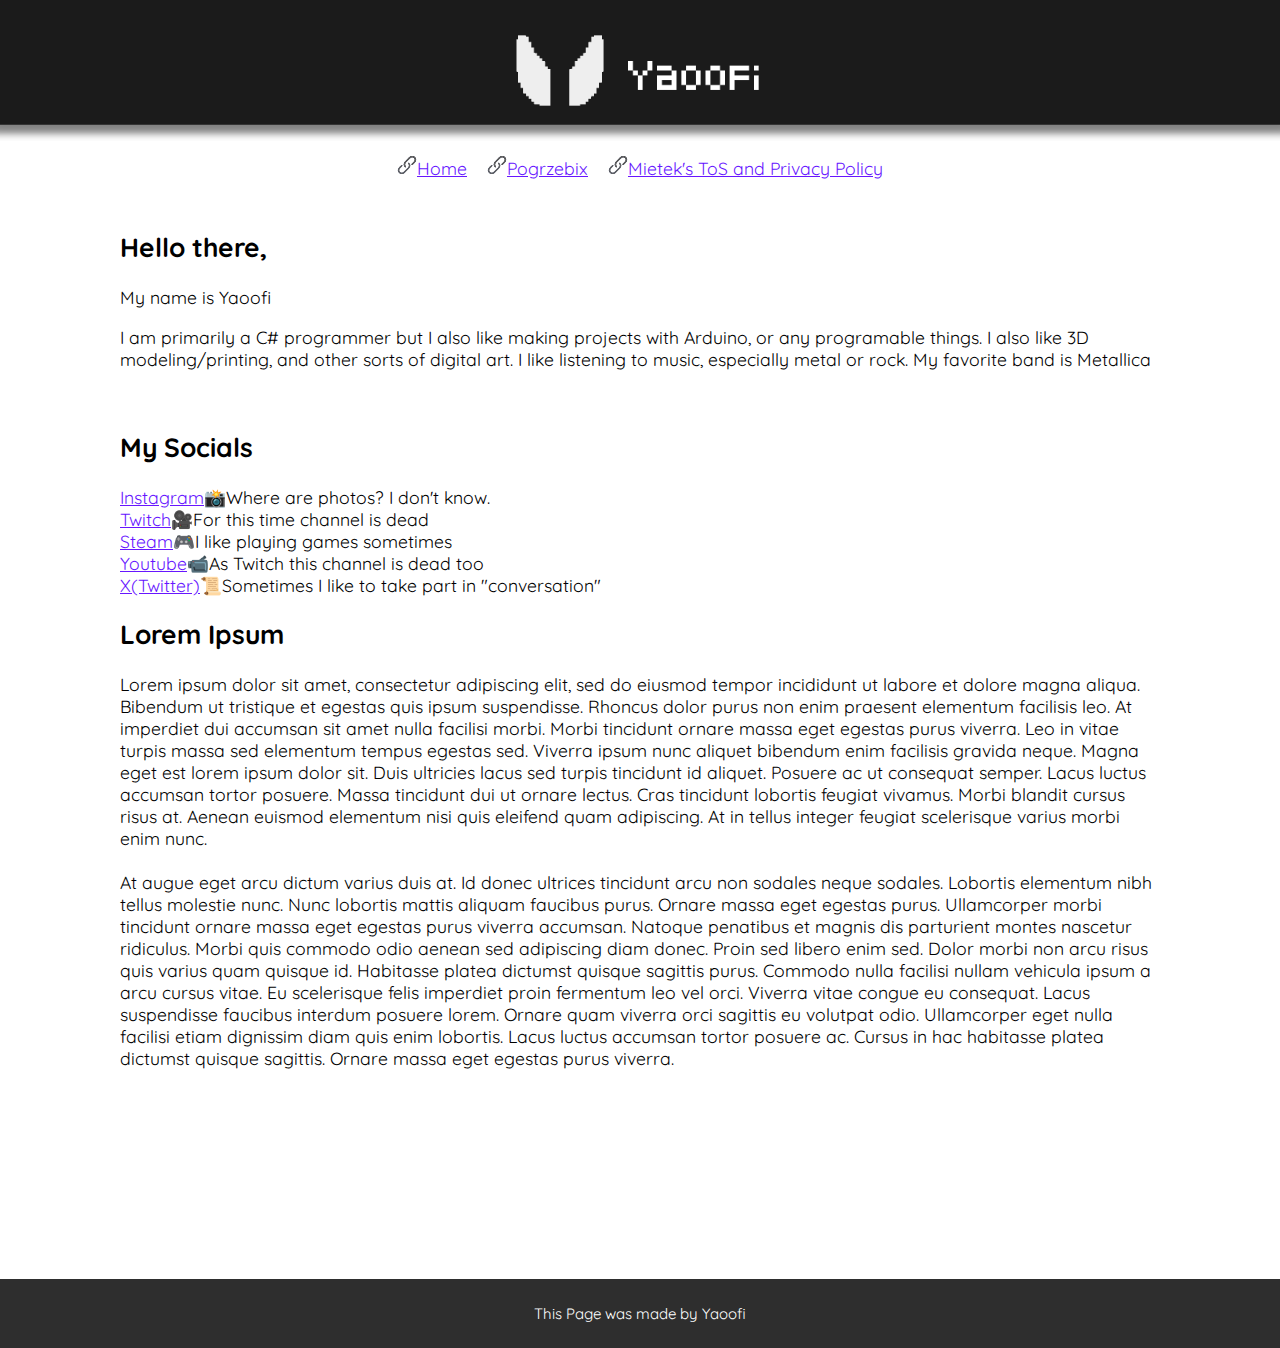
<file: index.html>
<!DOCTYPE HTML>
<html>
    <head lang="en">
        <meta charset="utf-8"/>
        <title>Yaoofi</title>
        <meta name="description" content="Welcome to my website. This website is not in its final form, and probably never be."/>
        <meta name="keywords" content="Yaoofi, Tech, Programming, C#, C++, Arduino, Unity, Game making, Hacking, DIY, 3D printing, Archive"/>
        <link rel="stylesheet" href="Website_files/master.css"/>
        <link href='https://fonts.googleapis.com/css?family=Quicksand' rel='stylesheet'>
        <link rel="icon" type="image/x-icon" href="Website_files/img/FAVICON.png">
    </head>
    <body>
        
     <div class="Logo"><a href="index.html"><img src="Website_files/img/logov2.png" style="width: 100%;"></a></div>



     <div class="Links">
        <div><img src="Website_files/img/link-svgrepo-com.svg" class="LinkImg"><a href="index.html">Home</a></div>
        <div><img src="Website_files/img/link-svgrepo-com.svg" class="LinkImg"><a href="https://pogrzebix.nicepage.io">Pogrzebix</a></div>
        <div><img src="Website_files/img/link-svgrepo-com.svg" class="LinkImg"><a href="mietek.html">Mietek's ToS and Privacy Policy</a></div>
     </div>


     <div class="Inside">
            <div class="Text">
                  <h2>Hello there,</h2>
                <p>My name is Yaoofi</p>
                <p>I am primarily a C# programmer but I also like making projects with Arduino, or any programable things. I also like 3D modeling/printing, and other sorts of digital art. I like listening to music, especially metal or rock. My favorite band is Metallica<br></p>
                <br>
   
                <h2>My Socials</h2>
                <p>
                    <a href="https://www.instagram.com/yaoofi/">Instagram</a>📸Where are photos? I don't know. 
                    <br><a href="https://www.twitch.tv/yaoofi">Twitch</a>🎥For this time channel is dead
                    <br><a href="https://steamcommunity.com/id/Yaoofi/">Steam</a>🎮I like playing games sometimes
                    <br><a href="https://www.youtube.com/@Yaoofi">Youtube</a>📹As Twitch this channel is dead too
                    <br><a href="https://twitter.com/Yaoofi">X(Twitter)</a>📜Sometimes I like to take part in "conversation"
               </p>

               <h2>Lorem Ipsum</h2>
               Lorem ipsum dolor sit amet, consectetur adipiscing elit, sed do eiusmod tempor incididunt ut labore et dolore magna aliqua. Bibendum ut tristique et egestas quis ipsum suspendisse. Rhoncus dolor purus non enim praesent elementum facilisis leo. At imperdiet dui accumsan sit amet nulla facilisi morbi. Morbi tincidunt ornare massa eget egestas purus viverra. Leo in vitae turpis massa sed elementum tempus egestas sed. Viverra ipsum nunc aliquet bibendum enim facilisis gravida neque. Magna eget est lorem ipsum dolor sit. Duis ultricies lacus sed turpis tincidunt id aliquet. Posuere ac ut consequat semper. Lacus luctus accumsan tortor posuere. Massa tincidunt dui ut ornare lectus. Cras tincidunt lobortis feugiat vivamus. Morbi blandit cursus risus at. Aenean euismod elementum nisi quis eleifend quam adipiscing. At in tellus integer feugiat scelerisque varius morbi enim nunc.
               <br><br>
               At augue eget arcu dictum varius duis at. Id donec ultrices tincidunt arcu non sodales neque sodales. Lobortis elementum nibh tellus molestie nunc. Nunc lobortis mattis aliquam faucibus purus. Ornare massa eget egestas purus. Ullamcorper morbi tincidunt ornare massa eget egestas purus viverra accumsan. Natoque penatibus et magnis dis parturient montes nascetur ridiculus. Morbi quis commodo odio aenean sed adipiscing diam donec. Proin sed libero enim sed. Dolor morbi non arcu risus quis varius quam quisque id. Habitasse platea dictumst quisque sagittis purus. Commodo nulla facilisi nullam vehicula ipsum a arcu cursus vitae. Eu scelerisque felis imperdiet proin fermentum leo vel orci. Viverra vitae congue eu consequat. Lacus suspendisse faucibus interdum posuere lorem. Ornare quam viverra orci sagittis eu volutpat odio. Ullamcorper eget nulla facilisi etiam dignissim diam quis enim lobortis. Lacus luctus accumsan tortor posuere ac. Cursus in hac habitasse platea dictumst quisque sagittis. Ornare massa eget egestas purus viverra.
            </div>


            <div class="Ad">
                    
            </div>
   
     </div>
     

     <div class="Footer">
          This Page was made by Yaoofi
     </div>
    </body>
</html>
</file>
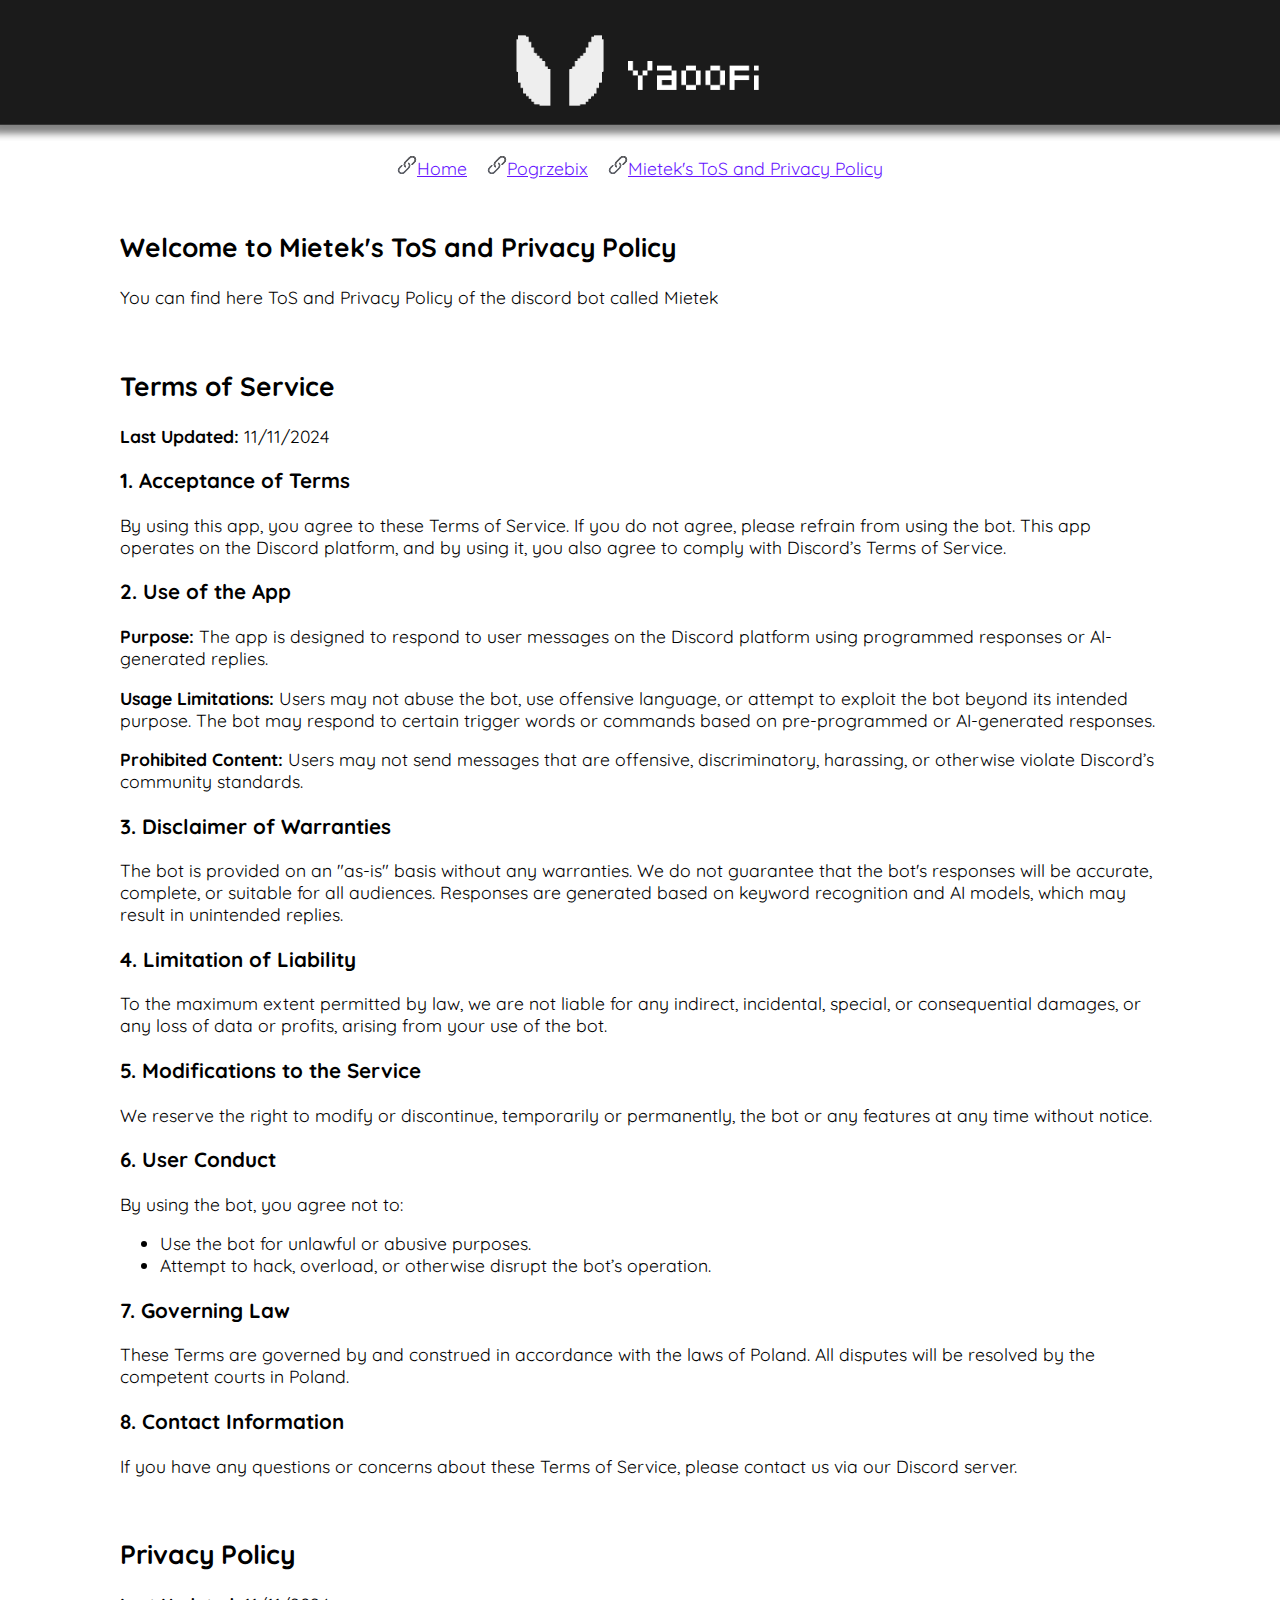
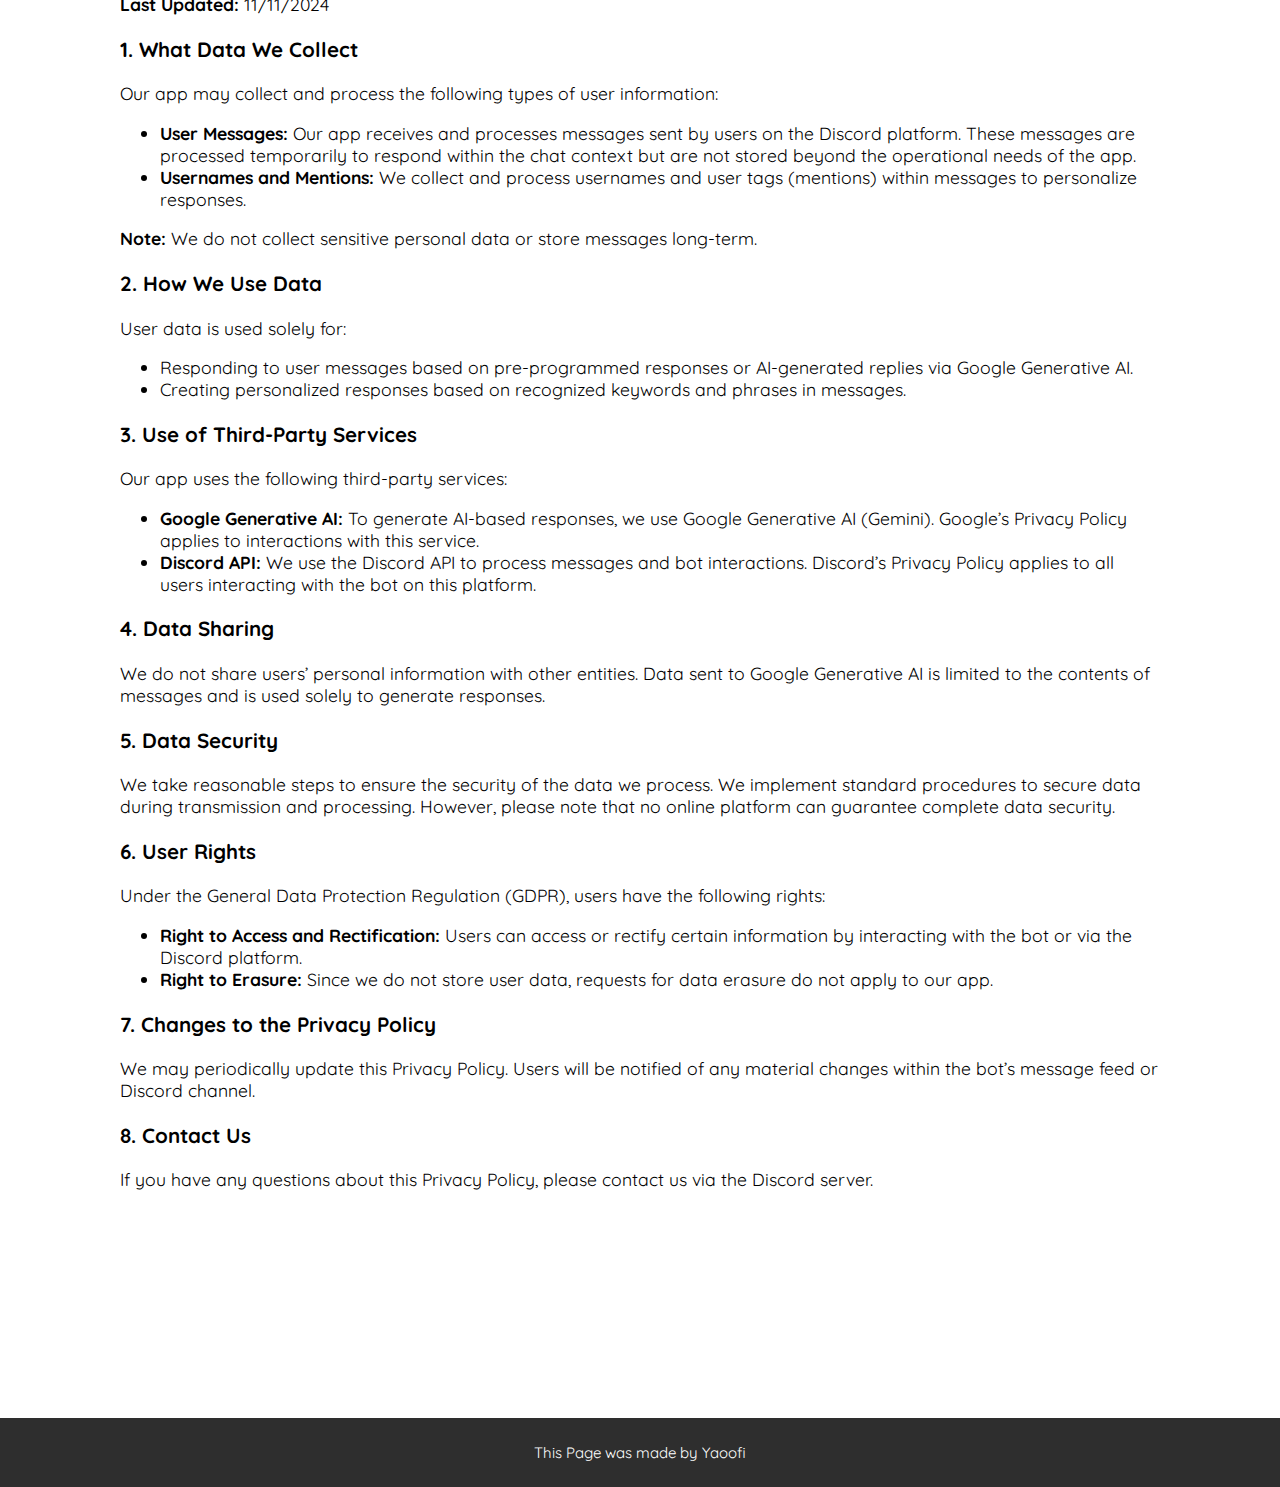
<file: mietek.html>
<!DOCTYPE HTML>
<html>
    <head lang="en">
        <meta charset="utf-8"/>
        <title>Yaoofi</title>
        <meta name="description" content="Welcome to my website. This website is not in its final form, and probably never be."/>
        <meta name="keywords" content="Yaoofi, Tech, Programming, C#, C++, Arduino, Unity, Game making, Hacking, DIY, 3D printing, Archive"/>
        <link rel="stylesheet" href="Website_files/master.css"/>
        <link href='https://fonts.googleapis.com/css?family=Quicksand' rel='stylesheet'>
        <link rel="icon" type="image/x-icon" href="Website_files/img/FAVICON.png">
    </head>
    <body>
        
        <div class="Logo">
            <a href="index.html"><img src="Website_files/img/logov2.png" style="width: 100%;"></a>
        </div>

        <div class="Links">
            <div><img src="Website_files/img/link-svgrepo-com.svg" class="LinkImg"><a href="index.html">Home</a></div>
            <div><img src="Website_files/img/link-svgrepo-com.svg" class="LinkImg"><a href="https://pogrzebix.nicepage.io">Pogrzebix</a></div>
            <div><img src="Website_files/img/link-svgrepo-com.svg" class="LinkImg"><a href="mietek.html">Mietek's ToS and Privacy Policy</a></div>
        </div>

        <div class="Inside">
            <div class="Text">
                <h2>Welcome to Mietek's ToS and Privacy Policy</h2>
                <p>You can find here ToS and Privacy Policy of the discord bot called Mietek</p>
                <br>
                
                <h2>Terms of Service</h2>
                <p><strong>Last Updated:</strong> 11/11/2024</p>

                <h3>1. Acceptance of Terms</h3>
                <p>By using this app, you agree to these Terms of Service. If you do not agree, please refrain from using the bot. This app operates on the Discord platform, and by using it, you also agree to comply with Discord’s Terms of Service.</p>

                <h3>2. Use of the App</h3>
                <p><strong>Purpose:</strong> The app is designed to respond to user messages on the Discord platform using programmed responses or AI-generated replies.</p>
                <p><strong>Usage Limitations:</strong> Users may not abuse the bot, use offensive language, or attempt to exploit the bot beyond its intended purpose. The bot may respond to certain trigger words or commands based on pre-programmed or AI-generated responses.</p>
                <p><strong>Prohibited Content:</strong> Users may not send messages that are offensive, discriminatory, harassing, or otherwise violate Discord’s community standards.</p>

                <h3>3. Disclaimer of Warranties</h3>
                <p>The bot is provided on an "as-is" basis without any warranties. We do not guarantee that the bot's responses will be accurate, complete, or suitable for all audiences. Responses are generated based on keyword recognition and AI models, which may result in unintended replies.</p>

                <h3>4. Limitation of Liability</h3>
                <p>To the maximum extent permitted by law, we are not liable for any indirect, incidental, special, or consequential damages, or any loss of data or profits, arising from your use of the bot.</p>

                <h3>5. Modifications to the Service</h3>
                <p>We reserve the right to modify or discontinue, temporarily or permanently, the bot or any features at any time without notice.</p>

                <h3>6. User Conduct</h3>
                <p>By using the bot, you agree not to:</p>
                <ul>
                    <li>Use the bot for unlawful or abusive purposes.</li>
                    <li>Attempt to hack, overload, or otherwise disrupt the bot’s operation.</li>
                </ul>

                <h3>7. Governing Law</h3>
                <p>These Terms are governed by and construed in accordance with the laws of Poland. All disputes will be resolved by the competent courts in Poland.</p>

                <h3>8. Contact Information</h3>
                <p>If you have any questions or concerns about these Terms of Service, please contact us via our Discord server.</p>

                <br>

                <h2>Privacy Policy</h2>
                <p><strong>Last Updated:</strong> 11/11/2024</p>

                <h3>1. What Data We Collect</h3>
                <p>Our app may collect and process the following types of user information:</p>
                <ul>
                    <li><strong>User Messages:</strong> Our app receives and processes messages sent by users on the Discord platform. These messages are processed temporarily to respond within the chat context but are not stored beyond the operational needs of the app.</li>
                    <li><strong>Usernames and Mentions:</strong> We collect and process usernames and user tags (mentions) within messages to personalize responses.</li>
                </ul>
                <p><strong>Note:</strong> We do not collect sensitive personal data or store messages long-term.</p>

                <h3>2. How We Use Data</h3>
                <p>User data is used solely for:</p>
                <ul>
                    <li>Responding to user messages based on pre-programmed responses or AI-generated replies via Google Generative AI.</li>
                    <li>Creating personalized responses based on recognized keywords and phrases in messages.</li>
                </ul>

                <h3>3. Use of Third-Party Services</h3>
                <p>Our app uses the following third-party services:</p>
                <ul>
                    <li><strong>Google Generative AI:</strong> To generate AI-based responses, we use Google Generative AI (Gemini). Google’s Privacy Policy applies to interactions with this service.</li>
                    <li><strong>Discord API:</strong> We use the Discord API to process messages and bot interactions. Discord’s Privacy Policy applies to all users interacting with the bot on this platform.</li>
                </ul>

                <h3>4. Data Sharing</h3>
                <p>We do not share users’ personal information with other entities. Data sent to Google Generative AI is limited to the contents of messages and is used solely to generate responses.</p>

                <h3>5. Data Security</h3>
                <p>We take reasonable steps to ensure the security of the data we process. We implement standard procedures to secure data during transmission and processing. However, please note that no online platform can guarantee complete data security.</p>

                <h3>6. User Rights</h3>
                <p>Under the General Data Protection Regulation (GDPR), users have the following rights:</p>
                <ul>
                    <li><strong>Right to Access and Rectification:</strong> Users can access or rectify certain information by interacting with the bot or via the Discord platform.</li>
                    <li><strong>Right to Erasure:</strong> Since we do not store user data, requests for data erasure do not apply to our app.</li>
                </ul>

                <h3>7. Changes to the Privacy Policy</h3>
                <p>We may periodically update this Privacy Policy. Users will be notified of any material changes within the bot’s message feed or Discord channel.</p>

                <h3>8. Contact Us</h3>
                <p>If you have any questions about this Privacy Policy, please contact us via the Discord server.</p>
                
            </div>

            <div class="Ad">

            </div>
   
        </div>
     

        <div class="Footer">
            This Page was made by Yaoofi
        </div>
    </body>
</html>
</file>
<file: Website_files/master.css>
body{
    background-color: #ffffff;
    font-family: Quicksand;
    font-size: 1.1em;
    color: #000000;
    margin:0;
    display:flex;
    flex-direction: column;
}

a:link{
    color:#6716ff;
}
a:visited{
    color:#6716ff;
}
a:hover{
    color:#6716ff;
}

.Logo{
    width: 100%;
    height: 100%;
}

.Links{
    max-width: 1040px;
    padding:4 0px;
    width: auto;
    margin: auto;
    display: flex;
    flex-wrap: nowrap;
}

.Links > div{
    margin: 10px;
}

.Inside{
    padding-bottom:100px; 
    flex: 1;
}

.Text{
    max-width: 1040px;
    padding:20px;
    margin:auto;
}

.Ad{
    max-width:900px;
    width:auto;
    clear:both;
    border-radius: 10px;
    margin:auto;
    padding:45px;
    text-align:center;
}

.Footer{
    background-color: rgb(46, 46, 46);
    width:100%;
    text-align: center;
    font-size: 15px;
    color: rgb(255,255,255);
    padding: 25px 0;
}

.LinkImg{
    width: 20px;
}
</file>
